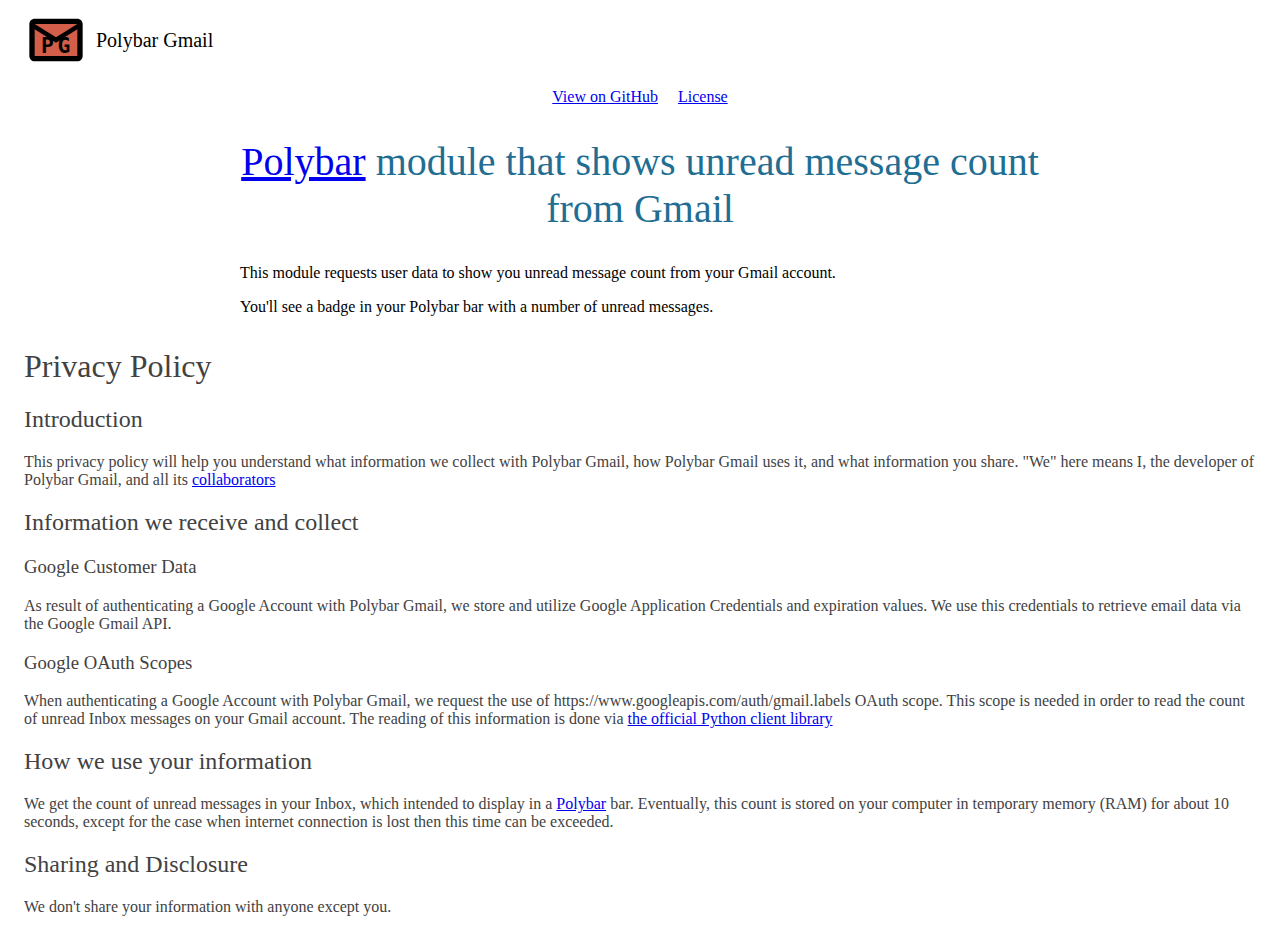
<file: index.html>
<!DOCTYPE html>
<html lang="en">

<head>
  <meta charset="utf-8" />
  <meta http-equiv="X-UA-Compatible" content="IE=edge" />
  <meta name="viewport" content="width=device-width, initial-scale=1.0" />
  <title>Polybar Gmail</title>
  <link rel="stylesheet" href="styles.css" />
</head>

<body>
  <header>
    <img src="/logo.svg">
    Polybar Gmail
  </header>
  <nav>
    <a href="https://github.com/vyachkonovalov/polybar-gmail/" target="_blank">View on GitHub</a>
    <a href="https://raw.githubusercontent.com/vyachkonovalov/polybar-gmail/master/LICENSE" target="_blank">License</a>
  </nav>
  <main>
    <div class="description">
      <a href="https://github.com/polybar/polybar" target="_blank">Polybar</a>
      module that shows unread message count from Gmail
    </div>
    <div class="notes">
      <p>This module requests user data to show you unread message count from your Gmail account.</p>
      <p>You'll see a badge in your Polybar bar with a number of unread messages.</p>
    </div>
    <div class="privacy">
      <h1>Privacy Policy</h1>

      <h2>Introduction</h2>

      <p>
        This privacy policy will help you understand what information we collect with Polybar Gmail,
        how Polybar Gmail uses it, and what information you share.
        "We" here means I, the developer of Polybar Gmail, and all its
        <a href="https://github.com/vyachkonovalov/polybar-gmail/graphs/contributors" target="_blank">collaborators</a>
      </p>

      <h2>Information we receive and collect</h2>

      <h3>Google Customer Data</h3>

      <p>
        As result of authenticating a Google Account with Polybar Gmail,
        we store and utilize Google Application Credentials and expiration values.
        We use this credentials to retrieve email data via the Google Gmail API.
      </p>

      <h3>Google OAuth Scopes</h3>

      <p>
        When authenticating a Google Account with Polybar Gmail,
        we request the use of https://www.googleapis.com/auth/gmail.labels OAuth scope.
        This scope is needed in order to read the count of unread Inbox messages on your Gmail account.
        The reading of this information is done via
        <a href="https://github.com/googleapis/google-api-python-client" target="_blank">the official Python client
          library</a>
      </p>

      <h2>How we use your information</h2>

      <p>
        We get the count of unread messages in your Inbox,
        which intended to display in a <a href="https://github.com/polybar/polybar" target="_blank">Polybar</a> bar.
        Eventually, this count is stored on your computer in temporary memory (RAM) for about 10 seconds,
        except for the case when internet connection is lost then this time can be exceeded.
      </p>

      <h2>Sharing and Disclosure</h2>

      <p>
        We don't share your information with anyone except you.
      </p>
    </div>
  </main>
</body>

</html>
</file>
<file: styles.css>
header, main, nav {
  margin-left: 1rem;
  margin-right: 1rem;
}

header {
  font-size: 20px;
  font-weight: 300;
  display: flex;
  align-items: center;
  white-space: nowrap;
  margin-bottom: 1rem;
}

header img {
  width: 4rem;
  min-width: 4rem;
  margin-right: 0.5rem;
}

nav {
  text-align: center;
}

nav a {
  white-space: nowrap;
}

nav a:not(:last-child) {
  margin-right: 1rem;
}

nav, main .notes {
  margin-bottom: 2rem;
}

main .notes {
  max-width: 50rem;
  margin-left: auto;
  margin-right: auto;
}

main .description {
  color: rgba(34,110,147,1);
  max-width: 50rem;
  text-align: center;
  margin: 0 auto;
  margin-bottom: 2rem;
  font-size: 40px;
  font-weight: 300;
}

main .description a:visited {
  text-decoration: none;
  color: rgba(34,110,147,1);
}

main .privacy h1,
main .privacy h2,
main .privacy h3 {
  font-weight: 400;
}

main .privacy {
  color: #424242;
}

@media (max-width: 479px) {
  header, main, nav {
    margin-left: 0.5rem;
    margin-right: 0.5rem;
  }

  main .description {
    font-size: 30px;
  }

  header img {
    margin-right: 0.2rem;
  }
}
</file>
